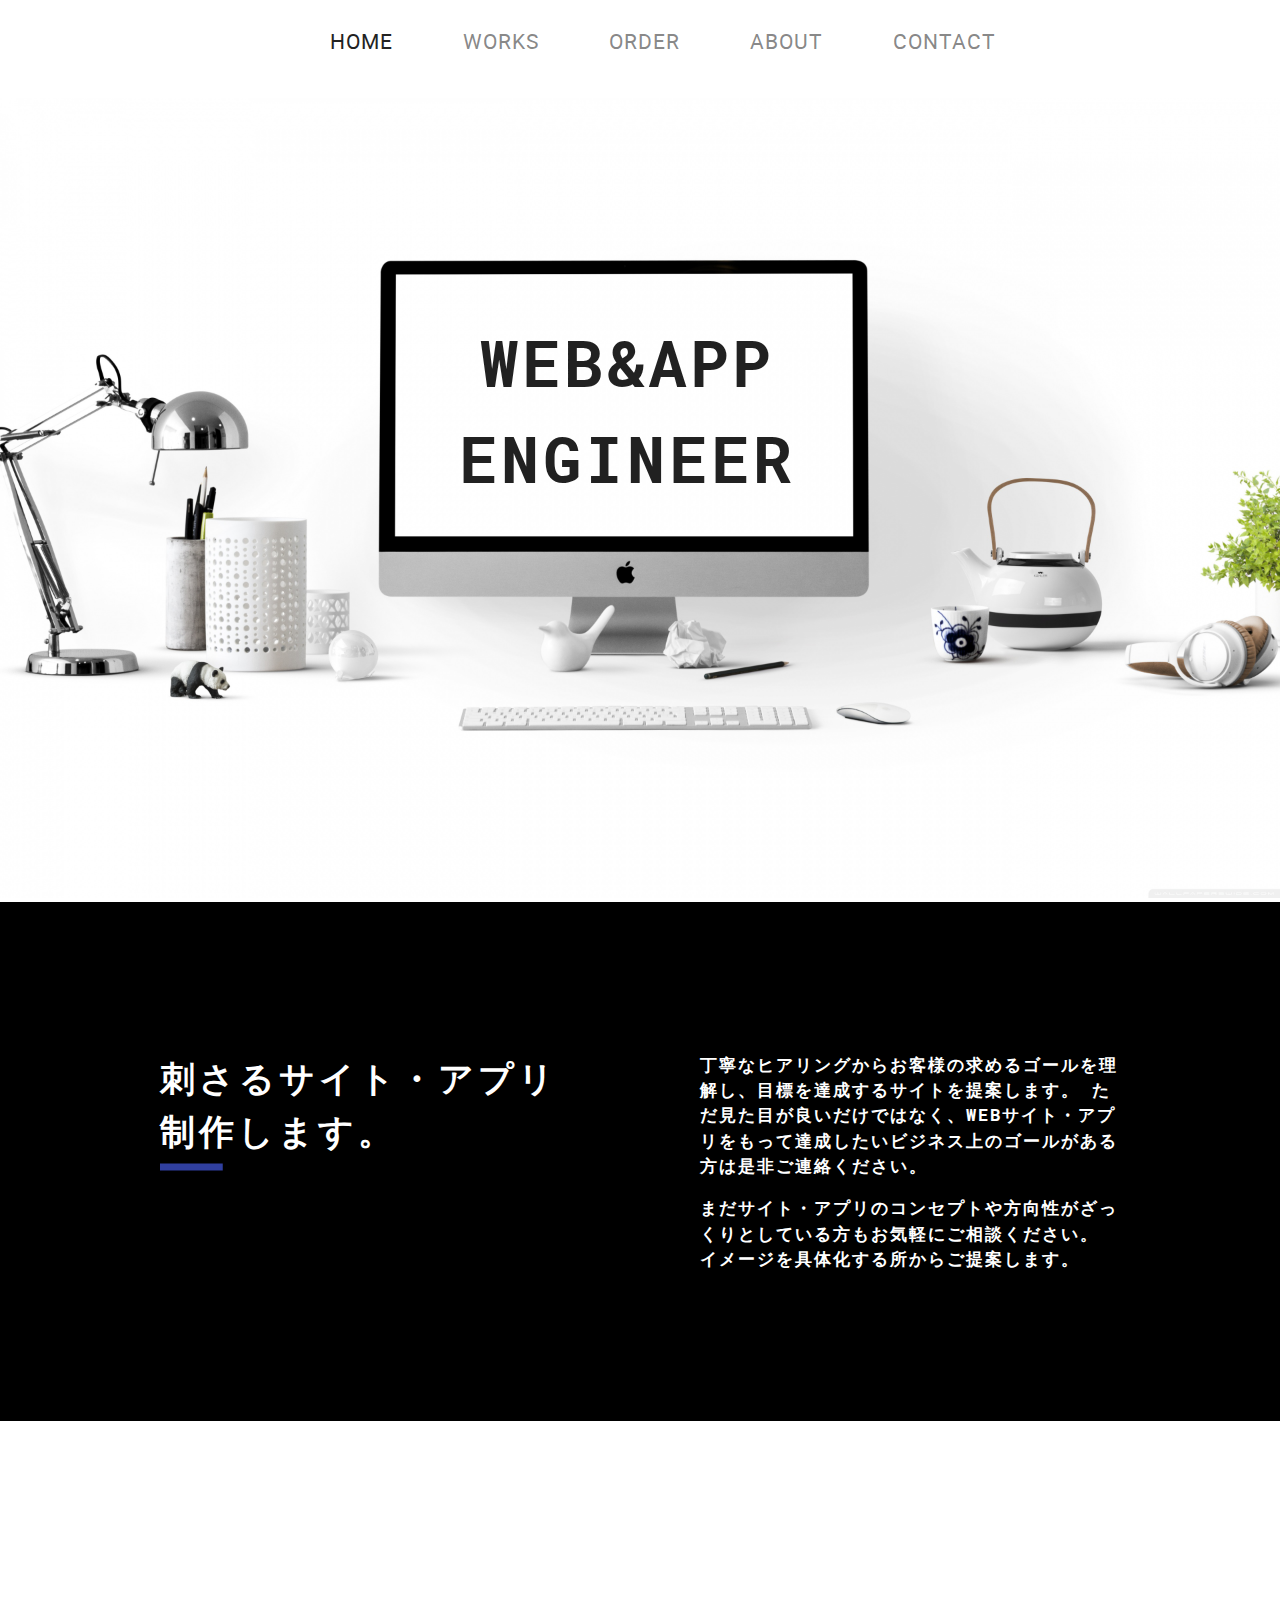
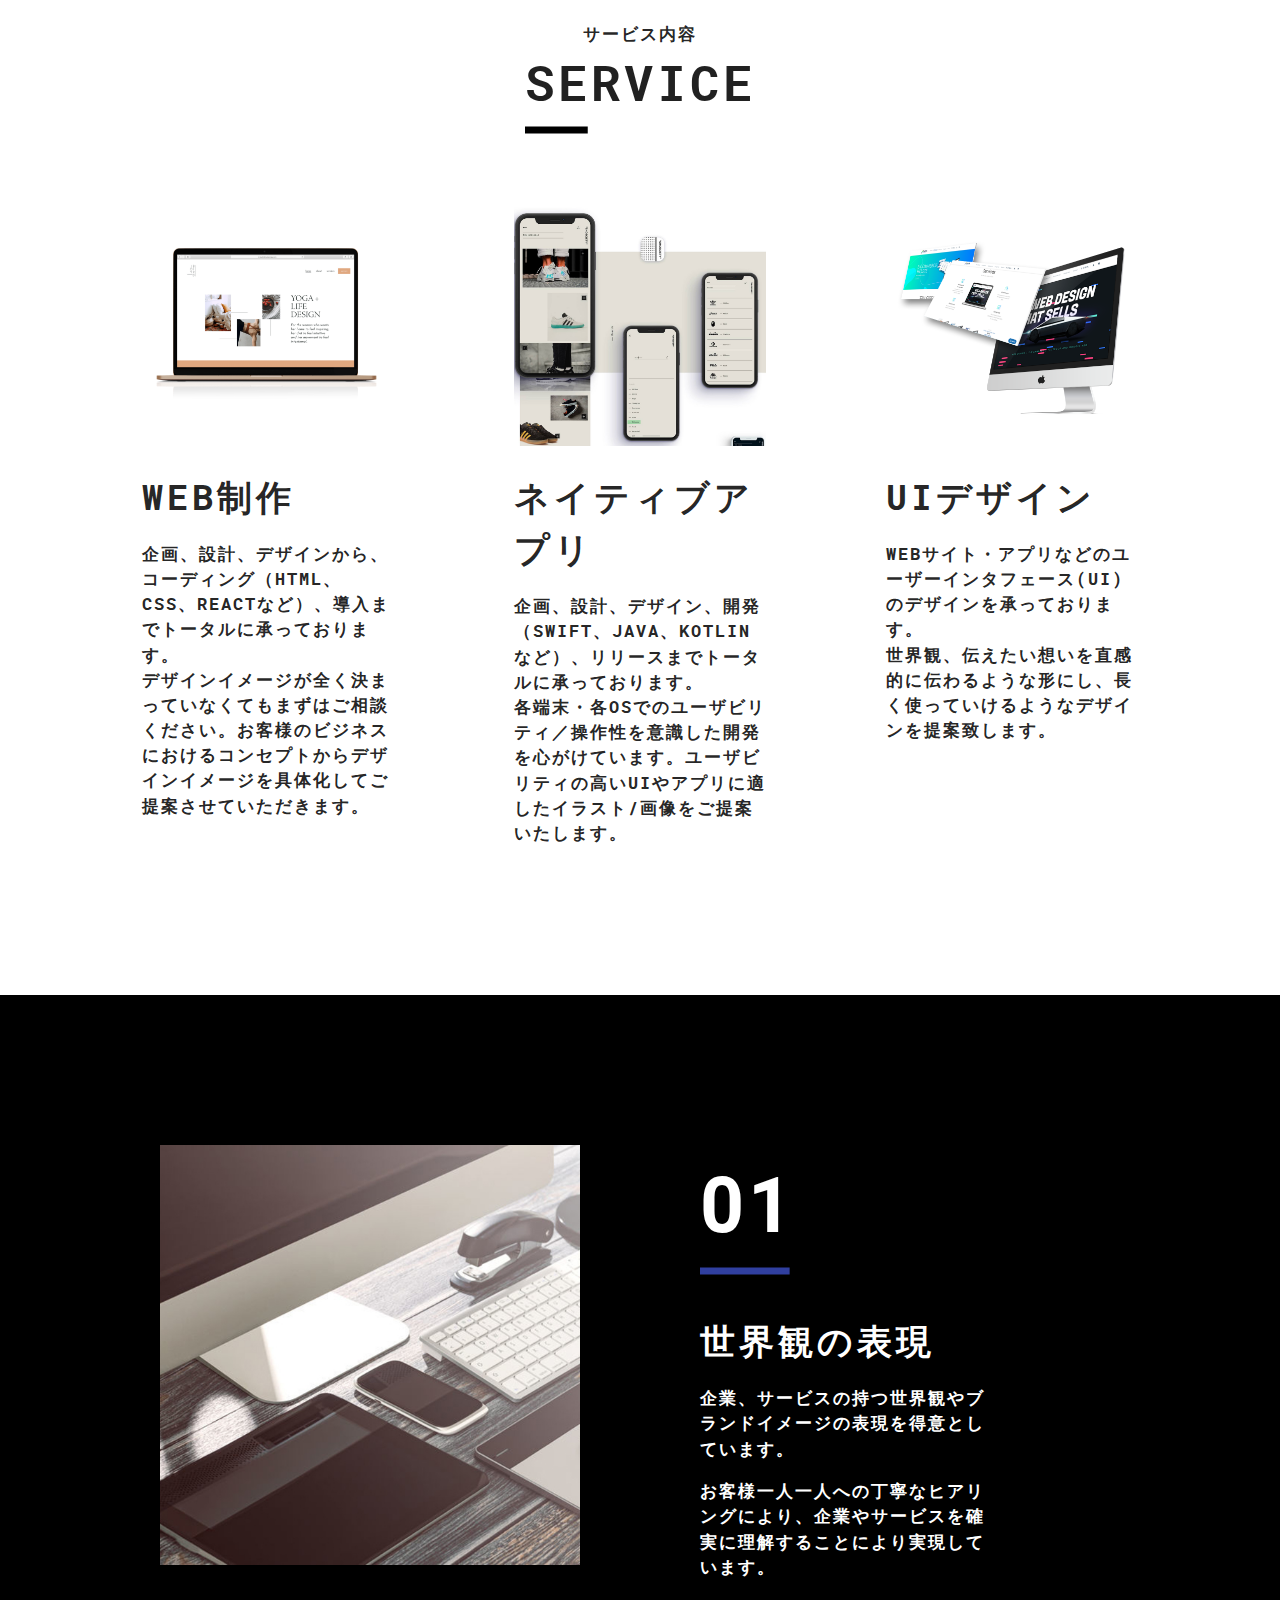
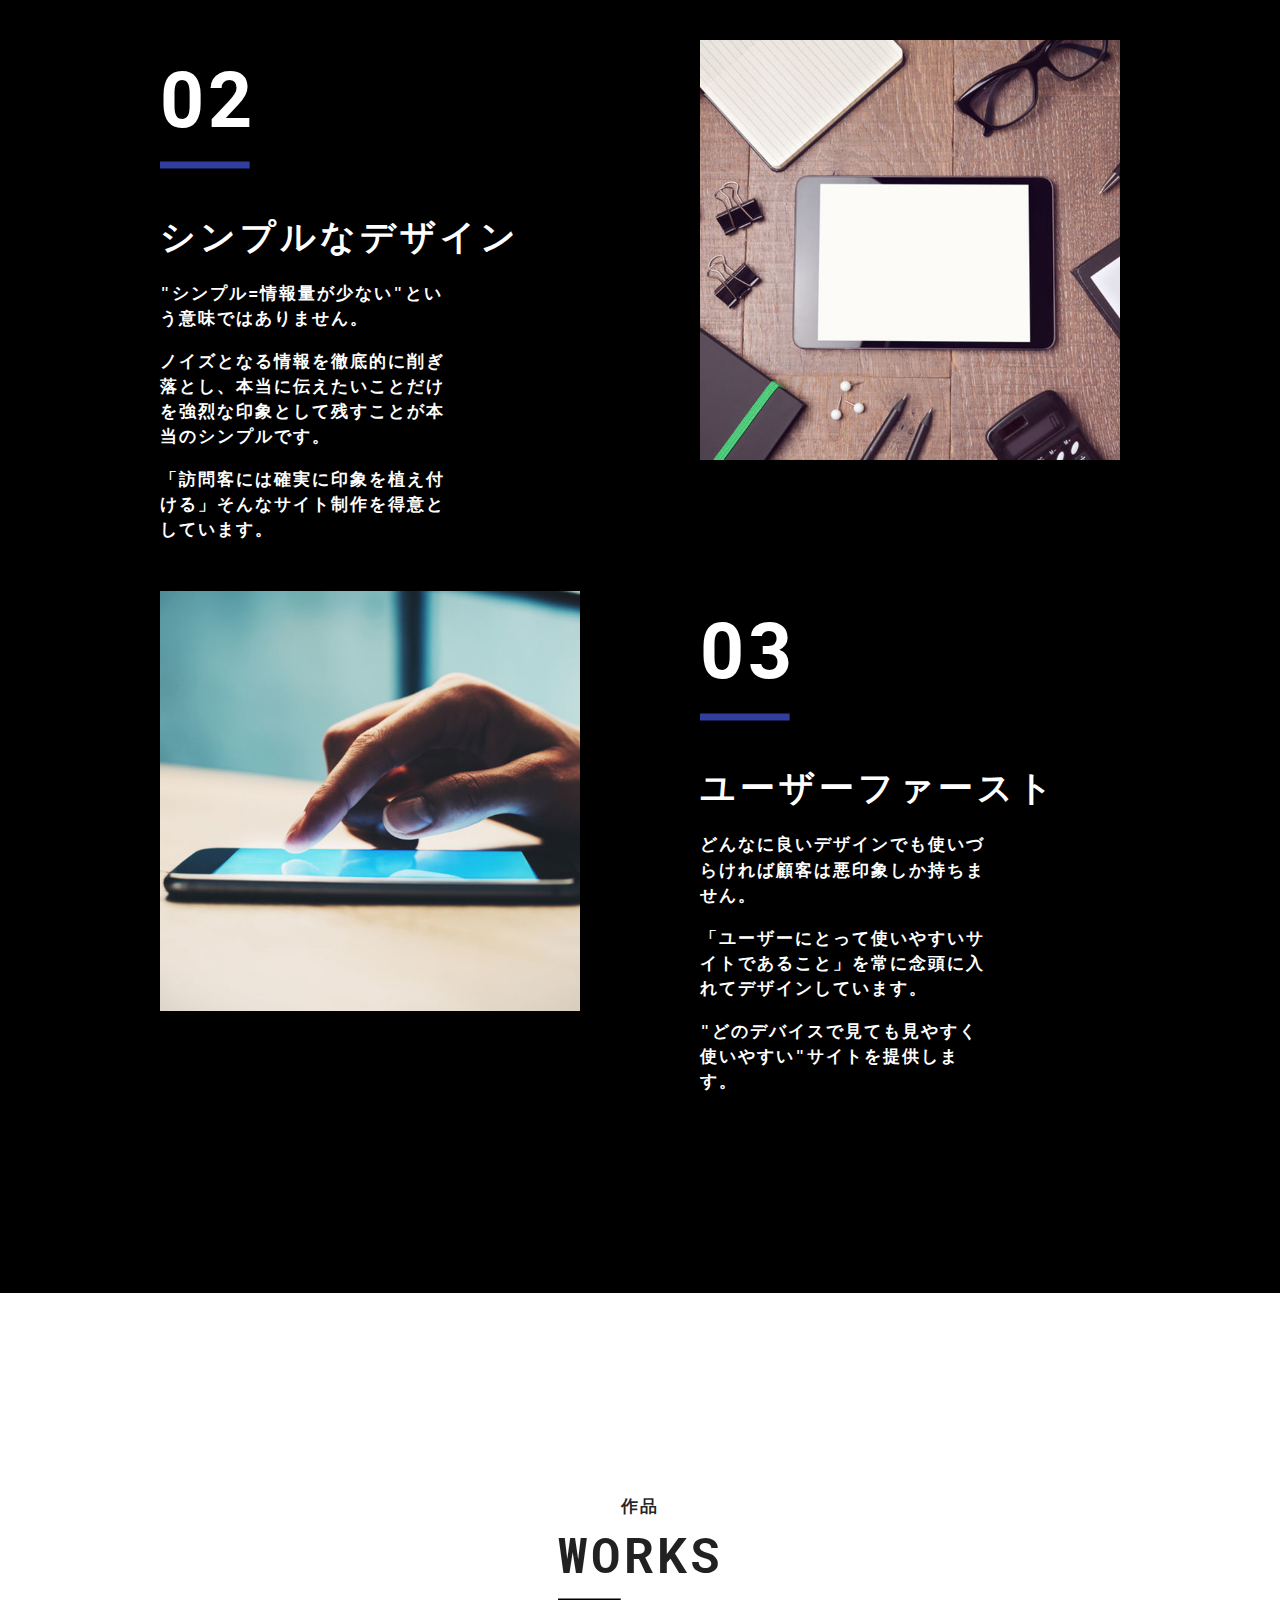
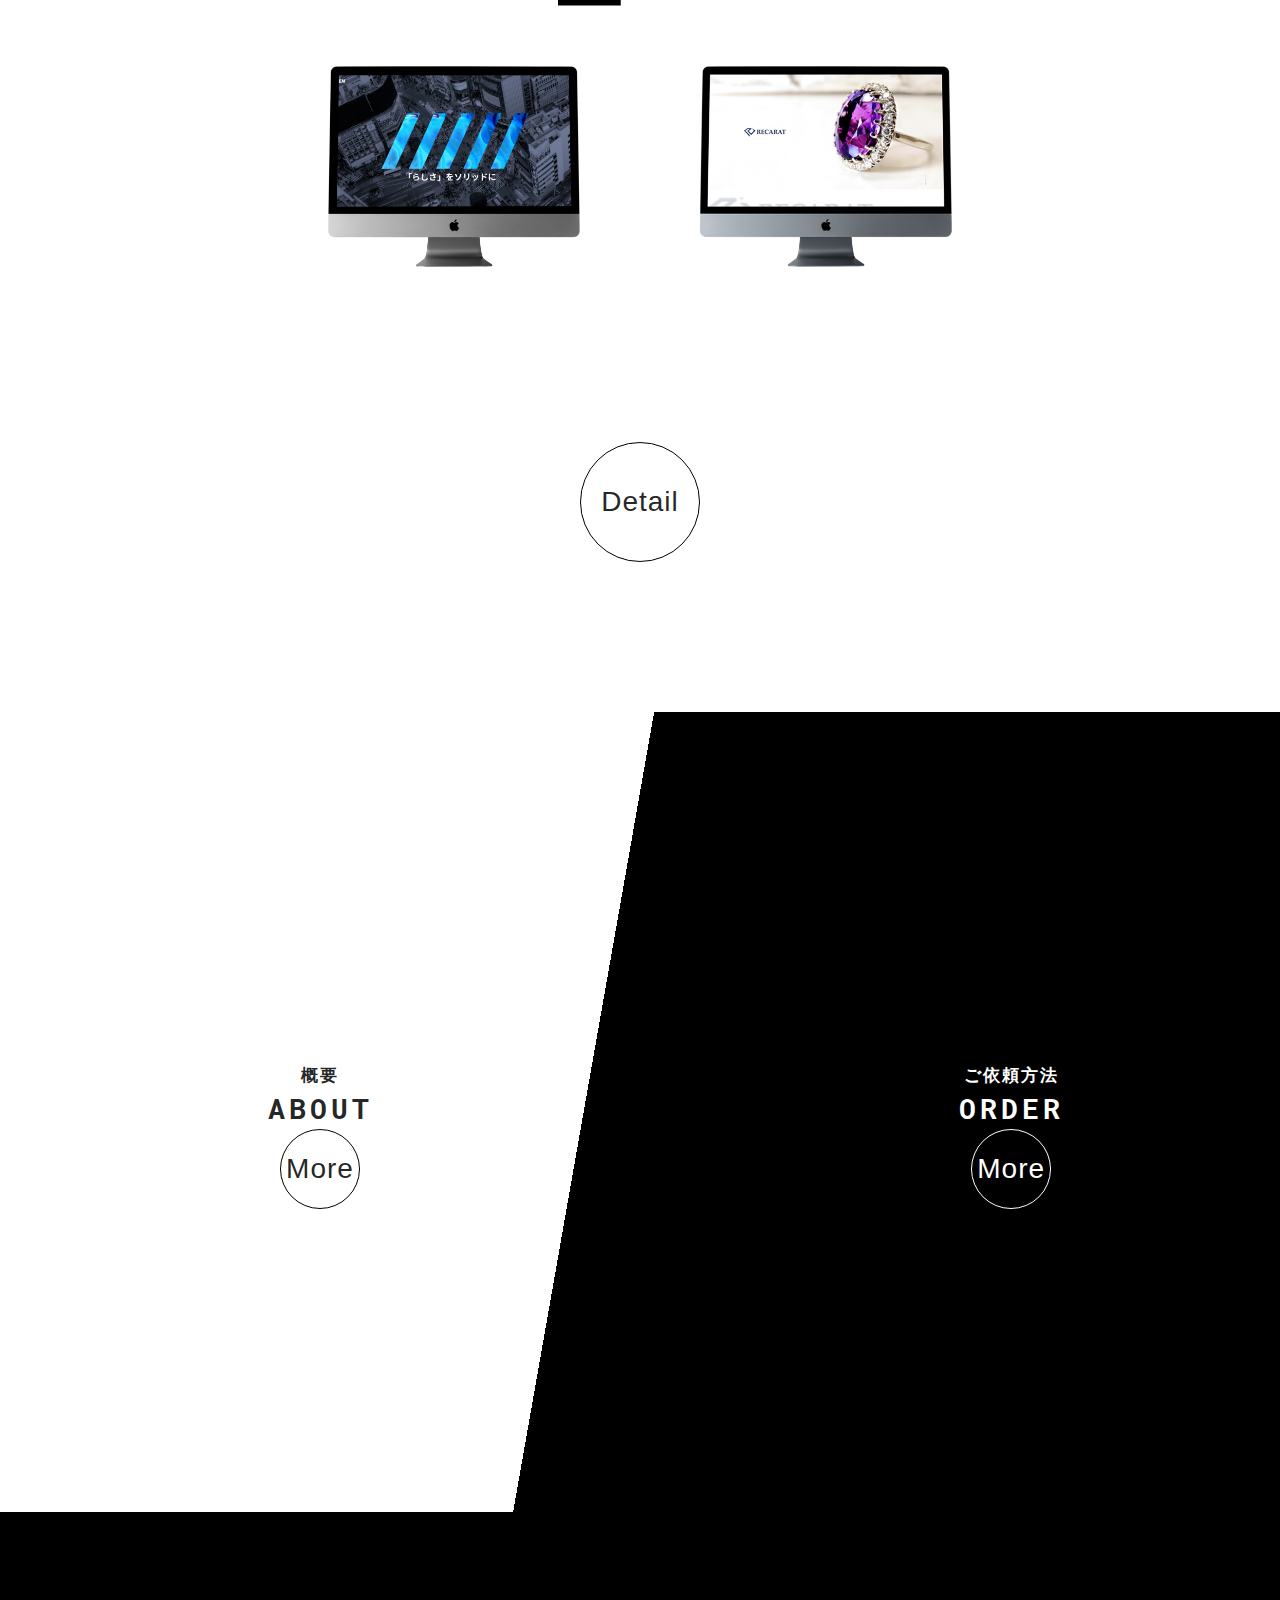
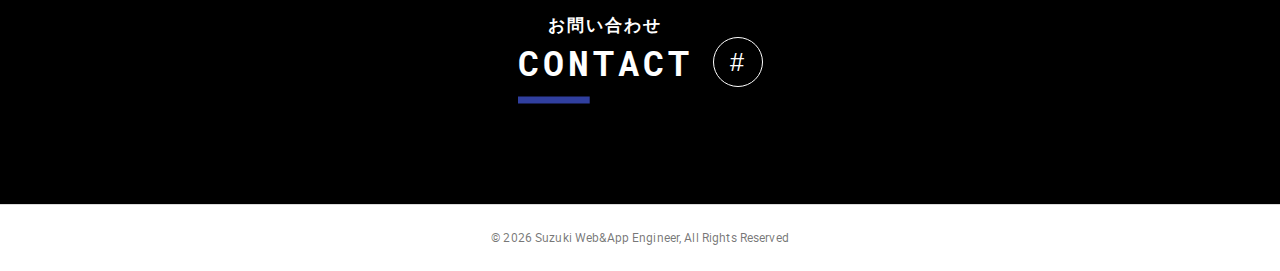
<file: index.html>
<!doctype html><html lang="en"><head><meta charset="utf-8"/><link rel="icon" href="/favicon.ico"/><meta name="viewport" content="width=device-width,initial-scale=1"/><meta name="theme-color" content="#000000"/><meta name="description" content="児矢野晋太　エンジニア・デザイナー"/><link rel="apple-touch-icon" href="/logo192.png"/><link rel="manifest" href="/manifest.json"/><title>PORTFOLIO</title><link href="/static/css/main.69ff99e6.chunk.css" rel="stylesheet"></head><body><noscript>You need to enable JavaScript to run this app.</noscript><div id="root"></div><script>!function(e){function r(r){for(var n,f,l=r[0],i=r[1],a=r[2],c=0,s=[];c<l.length;c++)f=l[c],Object.prototype.hasOwnProperty.call(o,f)&&o[f]&&s.push(o[f][0]),o[f]=0;for(n in i)Object.prototype.hasOwnProperty.call(i,n)&&(e[n]=i[n]);for(p&&p(r);s.length;)s.shift()();return u.push.apply(u,a||[]),t()}function t(){for(var e,r=0;r<u.length;r++){for(var t=u[r],n=!0,l=1;l<t.length;l++){var i=t[l];0!==o[i]&&(n=!1)}n&&(u.splice(r--,1),e=f(f.s=t[0]))}return e}var n={},o={1:0},u=[];function f(r){if(n[r])return n[r].exports;var t=n[r]={i:r,l:!1,exports:{}};return e[r].call(t.exports,t,t.exports,f),t.l=!0,t.exports}f.m=e,f.c=n,f.d=function(e,r,t){f.o(e,r)||Object.defineProperty(e,r,{enumerable:!0,get:t})},f.r=function(e){"undefined"!=typeof Symbol&&Symbol.toStringTag&&Object.defineProperty(e,Symbol.toStringTag,{value:"Module"}),Object.defineProperty(e,"__esModule",{value:!0})},f.t=function(e,r){if(1&r&&(e=f(e)),8&r)return e;if(4&r&&"object"==typeof e&&e&&e.__esModule)return e;var t=Object.create(null);if(f.r(t),Object.defineProperty(t,"default",{enumerable:!0,value:e}),2&r&&"string"!=typeof e)for(var n in e)f.d(t,n,function(r){return e[r]}.bind(null,n));return t},f.n=function(e){var r=e&&e.__esModule?function(){return e.default}:function(){return e};return f.d(r,"a",r),r},f.o=function(e,r){return Object.prototype.hasOwnProperty.call(e,r)},f.p="/";var l=this.webpackJsonpweb_front=this.webpackJsonpweb_front||[],i=l.push.bind(l);l.push=r,l=l.slice();for(var a=0;a<l.length;a++)r(l[a]);var p=i;t()}([])</script><script src="/static/js/2.4cb2474c.chunk.js"></script><script src="/static/js/main.0b1dd3cb.chunk.js"></script></body></html>
</file>
<file: static/css/main.69ff99e6.chunk.css>
.header{background:#fff;display:flex;padding:0 0 30px}.header>h1{text-align:center;flex:1 1}.header>h1 a{text-decoration:none;color:#222;letter-spacing:4px;transition:color .3s;font-size:1.8rem;background:#fcfcfc}.header>h1 a:active,.header>h1 a:hover{color:#444}.menuBtn{background:transparent;border:none;color:rgba(0,0,0,.3);font-size:1rem;line-height:1.5;margin:7px 0 15px}.menuBtn:hover{cursor:pointer}.menuBtn:active,.menuBtn:focus{padding:0;outline:none}.menuBtn img{width:1.3rem;height:1.3rem}.logoWrapper{color:#222}header{flex-direction:column-reverse}.menu{width:100%;box-sizing:border-box;transition:height .3s;height:0;overflow:hidden}.menu.open{height:180px}.Menu.open{height:100px}.navLink:last-child{padding-bottom:10px;border-bottom:1px solid rgba(0,0,0,.3)}.navLink{transition:color .3s;color:rgba(34,34,34,.55);display:flex;align-items:center;justify-content:center;font-size:1rem;line-height:2.5;text-transform:uppercase}.navLink:hover{cursor:pointer;color:#222}.activeNavLink{color:#222;text-decoration:none}.contactWrapper{background:#000;width:100%}.contact{display:flex;justify-content:center;max-width:1200px;margin:auto}.contactBlock{text-align:-webkit-center}.contactSpacer{height:100px;width:100%;background:#000}.contactSpacerSmall{height:60px;width:100%;background:#000}.contactBlock>h1{font-size:2.5rem;color:#fff}.contactBlock>h3{color:#fff}.contactBtnWhite{margin:25px 0 0 20px;width:50px;height:50px;border-radius:50%;border:1px solid #fff;font-size:1.8rem;font-family:"Montserrat",sans-serif;display:flex;align-items:center;justify-content:center;position:relative;color:#fff}.contactBtnWhite:hover{cursor:pointer;text-decoration:none;outline:none;background-color:#fff;color:#000;transition:all .3s ease}.firstBlock{position:relative;text-align:center}.firstBlock .firstCenter{position:absolute;top:39%;left:49%;transform:translate(-50%,-50%)}.firstImg{width:100%}.secondWrapper{background:#000;width:100%}.second{display:flex;flex-wrap:wrap;justify-content:center;max-width:1200px;margin:auto}.secondSpacer{height:150px;width:100%;background:#000}.Block{margin:auto;width:80vw;max-width:100%;box-shadow:0 10px 16px 0 rgba(0,0,0,.2),0 6px 20px 0 rgba(0,0,0,.19)!important;border-radius:5%}.Block>h1{font-size:2.5rem}.Block>h1,.Block>h3{color:#fff}.homeCard{width:100%;max-width:1200px;margin:auto;display:flex;flex-wrap:wrap;justify-content:center;padding-bottom:100px}.cardWrapper{margin:auto;width:80%;padding-bottom:50px}.cardWrapper>h1{font-size:2.5rem}.third{display:flex}.thirdHead{text-align:-webkit-center;padding-top:200px;padding-bottom:20px;margin:auto}.fourthWrapper{background:#000;width:100%}.fourth{width:100%;display:flex;flex-wrap:wrap;justify-content:center;max-width:1200px;margin:auto}.fourthSpacer{height:150px;width:100%;background:#000}.imgFourth{width:100%;max-width:700px;min-width:250px;padding-bottom:20px}.fourthBlock{margin:auto;width:80%;padding-bottom:50px}.fourthBlock>h3{width:70%}.fourthBlock>h1{font-size:2.5rem;color:#fff}.fourthBlock>h3{color:#fff}.imgCard{width:100%;padding-bottom:20px}@font-face{font-family:"robotoblack_italic";src:url(/static/media/roboto-blackitalic-webfont.f3fc4e07.woff2) format("woff2"),url(/static/media/roboto-blackitalic-webfont.931fcbcf.woff) format("woff");font-weight:900;font-style:italic}@font-face{font-family:"roboto";src:url(/static/media/roboto-bold-webfont.f7d96dc3.woff2) format("woff2"),url(/static/media/roboto-bold-webfont.d08f64d0.woff) format("woff");font-weight:700;font-style:normal}@font-face{font-family:"roboto";src:url(/static/media/roboto-bolditalic-webfont.4254a1f0.woff2) format("woff2"),url(/static/media/roboto-bolditalic-webfont.cebe936b.woff) format("woff");font-weight:700;font-style:italic}@font-face{font-family:"roboto";src:url(/static/media/roboto-italic-webfont.cb7253e9.woff2) format("woff2"),url(/static/media/roboto-italic-webfont.160f34db.woff) format("woff");font-weight:400;font-style:italic}@font-face{font-family:"roboto";src:url(/static/media/roboto-regular-webfont.6e2100a8.woff2) format("woff2"),url(/static/media/roboto-regular-webfont.a7b0ccf9.woff) format("woff");font-weight:400;font-style:normal}@font-face{font-family:"roboto";src:url(/static/media/roboto-light-webfont.0a277fc6.woff2) format("woff2"),url(/static/media/roboto-light-webfont.a82d55d3.woff) format("woff");font-weight:300;font-style:normal}@font-face{font-family:"roboto";src:url(/static/media/roboto-lightitalic-webfont.e7953223.woff2) format("woff2"),url(/static/media/roboto-lightitalic-webfont.bc0f1f56.woff) format("woff");font-weight:300;font-style:italic}@font-face{font-family:"roboto";src:url(/static/media/roboto-medium-webfont.015497e0.woff2) format("woff2"),url(/static/media/roboto-medium-webfont.258a7056.woff) format("woff");font-weight:500;font-style:normal}@font-face{font-family:"roboto";src:url(/static/media/roboto-mediumitalic-webfont.77078049.woff2) format("woff2"),url(/static/media/roboto-mediumitalic-webfont.0d3f9dfa.woff) format("woff");font-weight:500;font-style:italic}@font-face{font-family:"roboto_mono";src:url(/static/media/robotomono-bold-webfont.4c8d8f72.woff2) format("woff2"),url(/static/media/robotomono-bold-webfont.fce4390b.woff) format("woff");font-weight:700;font-style:normal}@font-face{font-family:"roboto_mono";src:url(/static/media/robotomono-bolditalic-webfont.a8a8ff3e.woff2) format("woff2"),url(/static/media/robotomono-bolditalic-webfont.be4b9857.woff) format("woff");font-weight:700;font-style:italic}@font-face{font-family:"roboto_mono";src:url(/static/media/robotomono-light-webfont.63a18617.woff2) format("woff2"),url(/static/media/robotomono-light-webfont.45a8f0c3.woff) format("woff");font-weight:300;font-style:normal}@font-face{font-family:"roboto_mono";src:url(/static/media/robotomono-lightitalic-webfont.e36151ac.woff2) format("woff2"),url(/static/media/robotomono-lightitalic-webfont.14850e08.woff) format("woff");font-weight:500;font-style:italic}@font-face{font-family:"roboto_monomedium";src:url(/static/media/robotomono-medium-webfont.0b5c2a3c.woff2) format("woff2"),url(/static/media/robotomono-medium-webfont.be326a0f.woff) format("woff");font-weight:500;font-style:normal}@font-face{font-family:"roboto_monomedium_italic";src:url(/static/media/robotomono-mediumitalic-webfont.96708462.woff2) format("woff2"),url(/static/media/robotomono-mediumitalic-webfont.3ec837ca.woff) format("woff");font-weight:500;font-style:italic}@font-face{font-family:"roboto_mono";src:url(/static/media/robotomono-regular-webfont.b18dff52.woff2) format("woff2"),url(/static/media/robotomono-regular-webfont.fa0ee8f4.woff) format("woff");font-weight:400;font-style:normal}@font-face{font-family:"roboto_mono";src:url(/static/media/robotomono-italic-webfont.c7a9b76b.woff2) format("woff2"),url(/static/media/robotomono-italic-webfont.1458c7a7.woff) format("woff");font-weight:400;font-style:italic}@media screen and (max-width:400px){.cIWrapper>*,.lIWrapper>*{flex-basis:100%;flex-grow:0;flex-shrink:1;flex-basis:calc(50% - 2rem)}h3.error{font-size:2rem}.priceWrapper{flex-direction:column}.priceWrapper .inputWrapper{flex:1 1}.priceWrapper .inputWrapper .input{width:100%}.priceWrapper .inputWrapper:first-child{margin-right:0!important}.priceWrapper .inputWrapper:last-child{margin-left:0!important}a,button,img{-webkit-tap-highlight-color:rgba(0,0,0,0)}}@media screen and (min-width:769px){button.normalBtn{padding:.5rem 1rem!important}.wrapper{background:#fff;margin:auto;padding-top:15px!important}.footer{padding:0}.header{background:#fff;margin:0;display:flex;justify-content:center;flex-direction:row}.header>h1{flex:1 1;text-align:left}.logo{font-size:2.5rem!important;background:none}.menu{flex:none;height:auto;display:flex;width:auto}.navLink{margin-left:20px;font-size:1.5rem;padding-left:25px;padding-right:25px}.navLink:last-child{border:none;padding:0 0 0 25px}.item{padding-bottom:3.5%;flex:0 1 31%;margin:unset}.item:nth-child(2n){padding-right:0;padding-left:0}.item:nth-child(3n-1){padding-right:3.5%;padding-left:3.5%}.worksMap{width:90%;max-width:1000px}.workItem{width:80%;max-width:400px;flex:0 1 31%;margin:unset;padding:10px}.Block{flex:0 1 45%}.Block,.cardWrapper{width:80%;margin:unset;padding-left:5%;padding-right:5%}.cardWrapper{flex:0 1 31%}.fourthBlock{width:100%;flex:0 1 45%;margin:unset;padding-left:5%;padding-right:5%}.otherInfo{margin:0 2rem}.basicInfo{padding:0 1.5rem}.profilePic{width:120px;height:120px}.infoWrapper{flex-direction:row}h3.error{margin:25vh 0}.tradesInfoWrapper{flex-direction:row;justify-content:center}.tradesInfoWrapper .tradeProposedWrapper,.tradesInfoWrapper .tradeReqWrapper{flex-grow:0;flex-shrink:1;flex-basis:calc(70% - 1rem);max-width:500px}.ptWrapper .userImg,.trWrapper .userImg,.uIWrapper .userImg{margin-top:.2rem}.ptWrapper .lower,.trWrapper .lower,.uIWrapper .lower{display:flex}.ptWrapper a,.ptWrapper h4,.trWrapper a,.trWrapper h4,.uIWrapper a,.uIWrapper h4{font-size:1rem}.tradeProposedWrapper{margin-top:0}.itemPageWrapper{flex-direction:row}.itemPageWrapper .itemInfoWrapper{margin-top:1.1rem}.itemPageWrapper .itemInfoWrapper img{width:80%;max-width:500px}.itemPageWrapper .itemImageBackWrapper{max-width:40%;height:0;margin-right:50px}.itemPageWrapper .itemImageBackWrapper .itemImgWrapper{margin-top:10px;margin-left:auto;margin-right:auto;width:35vw;max-width:450px;min-width:210px;box-shadow:0 10px 16px 0 rgba(0,0,0,.2),0 6px 20px 0 rgba(0,0,0,.19)!important;border-radius:5%}.itemPageWrapper .reqTradeBtn{margin:3rem 0 2rem;border:2px solid #222}.uIWrapper{margin:0 0 4rem}.uIWrapper .upper{flex-direction:row}.uIWrapper .itemCost{color:#555;font-size:1.2rem;margin:1rem 0;font-weight:500}.uIWrapper .addDate{margin:.5rem 0;font-weight:500}.uIWrapper .itemDescription{margin:2rem 0;-webkit-hyphens:auto;-ms-hyphens:auto;hyphens:auto;text-align:justify}.uIWrapper .itemInfo{margin-left:3rem;width:80%;white-space:pre-wrap}.uIWrapper .userImg{margin-top:.7rem;width:19.2rem;height:10.8rem;box-shadow:0 10px 16px 0 rgba(0,0,0,.2),0 6px 20px 0 rgba(0,0,0,.19)!important}.myItemsWrapper{padding:0 0 2rem}.addItemWrapper .itemWrapper{display:flex;flex-direction:row!important}.addItemWrapper .itemWrapper .itemPicWrapper .img{height:12rem!important;width:12rem!important}.addItemWrapper .itemInfoWrapper{margin-left:2rem;margin-top:0!important}}a,abbr,acronym,address,applet,article,aside,audio,b,big,blockquote,body,canvas,caption,center,cite,code,dd,del,details,dfn,div,dl,dt,em,embed,fieldset,figcaption,figure,footer,form,h1,h2,h3,h4,h5,h6,header,hgroup,html,i,iframe,img,ins,kbd,label,legend,li,mark,menu,nav,object,ol,output,p,pre,q,ruby,s,samp,section,small,span,strike,strong,sub,summary,sup,table,tbody,td,tfoot,th,thead,time,tr,tt,u,ul,var,video{margin:0;padding:0;border:0;font-size:100%;font:inherit;vertical-align:baseline}article,aside,details,figcaption,figure,footer,header,hgroup,menu,nav,section{display:block}body{line-height:1;min-height:calc(100vh + 2px)}ol,ul{list-style:none}blockquote,q{quotes:none}blockquote:after,blockquote:before,q:after,q:before{content:"";content:none}table{border-collapse:collapse;border-spacing:0}html{font-size:14px}body{background:#fcfcfc}*,a,h4,h5,h6,p{font-size:1rem;letter-spacing:1px;font-family:roboto,helvetica,sans-serif;line-height:2;text-decoration:none;outline:none;word-break:break-word}h1,h2,h3{text-transform:uppercase;font-weight:900;letter-spacing:4px;line-height:1.5;font-family:roboto_mono,helvetica,sans-serif}h1,h2{font-size:1.5rem}h2{letter-spacing:3px;font-weight:400}h3,h4{font-size:1.2rem;letter-spacing:2px}h4{font-weight:400}h5{letter-spacing:2px;font-size:1.2rem;font-family:roboto_mono,helvetica,sans-serif}h6{font-size:1rem;font-weight:800;text-transform:uppercase}h6,p{letter-spacing:1px}p{font-weight:400}.frm{font-family:roboto_mono,helvetica,sans-serif}.marB10{margin-bottom:10px}.marT10{margin-top:10px}.marB20{margin-bottom:20px}.marT20{margin-top:20px}.text-center{text-align:center}.text-left{text-align:left}.text-right{text-align:right}.has-link{color:rgba(34,34,34,.55)}.has-link>a{text-decoration:none;color:#222;border-bottom:1px dotted #222}.has-link>a:hover{border-bottom:1px solid #222}.normal{text-transform:none;letter-spacing:1px;font-size:1rem}input,textarea{padding:.5rem 1rem;color:rgba(34,34,34,.55);margin:1rem 0;font-size:.9rem;font-weight:400;border:none;border-bottom:2px solid rgba(0,0,0,.3);transition:color .3s,border-color .3s;background:#fff}input:active,input:focus,textarea:active,textarea:focus{outline:none;color:#222;border-color:#222}label{font-size:.9rem;line-height:1;font-weight:500;font-family:roboto_mono,helvetica,sans-serif}button{border:none;border-radius:5px}button,button:active,button:focus{outline:none}button::-moz-focus-inner{border:0}.unCap{text-transform:none}a{cursor:pointer}a,a:active,a:focus,input{outline:none}input{box-sizing:border-box;width:100%}input:invalid{box-shadow:none}.modal-opened{overflow:hidden}.scrollbar-measure{width:100px!important;height:100px!important;overflow-y:scroll;position:absolute;top:-9999px}#notification-wrapper{display:flex;justify-content:center;position:relative;z-index:99999999}.toast-notification{font-size:.9rem;font-family:roboto,helvetica,sans-serif;box-shadow:0 5px 5px 0 rgba(0,0,0,.1),0 5px 5px 0 rgba(0,0,0,.1);border:.1rem solid rgba(34,34,34,.1);border-radius:10px 10px 10px 10px!important;background:#fcfcfc;padding-top:3px;right:unset!important;left:unset!important;width:unset!important;color:rgba(34,34,34,.55)!important}#global-loading-wrapper{position:fixed;padding:0;margin:0;top:0;left:0;width:100%;height:100%;z-index:9999999999;background:hsla(0,0%,98.8%,.99)}#global-loading{position:fixed;top:50vh;z-index:10;left:calc(50vw - 35px)}.noItems{text-align:center;color:rgba(34,34,34,.55);letter-spacing:1px;font-weight:500;padding-top:10vh}.fifth{display:flex}.fifthHead{text-align:-webkit-center;padding-top:200px;padding-bottom:20px;margin:auto}.detailsBtn{margin:0 auto;width:120px;height:120px;border-radius:50%;border:1px solid #000;font-size:2rem;font-family:"Montserrat",sans-serif;display:flex;align-items:center;justify-content:center;position:relative}.detailsBtn:hover{cursor:pointer;text-decoration:none;outline:none;background-color:#333;color:#fff;transition:all .3s ease}.sixth,.sixthWrapper{width:100%}.sixth{display:flex}.sixthSpacer{height:150px;width:100%}.sixthBlockWhite{position:relative;left:0;width:50%}.sixthBlockBlack,.sixthBlockWhite{text-align:center;height:800px;padding-top:350px}.sixthBlockBlack{background:linear-gradient(100deg,transparent 140px,#000 0);position:absolute;right:0;width:60%}.sixthText{margin-left:30%}.sixthText>h3{color:#fff}.detailsBtnBlack{margin:0 auto;width:80px;height:80px;border-radius:50%;border:1px solid #000;font-size:2rem;font-family:"Montserrat",sans-serif;display:flex;align-items:center;justify-content:center;position:relative}.detailsBtnBlack:hover{cursor:pointer;text-decoration:none;outline:none;background-color:#333;color:#fff;transition:all .3s ease}.detailsBtnWhite{margin:0 auto;width:80px;height:80px;border-radius:50%;border:1px solid #fff;font-size:2rem;font-family:"Montserrat",sans-serif;display:flex;align-items:center;justify-content:center;position:relative;color:#fff}.detailsBtnWhite:hover{cursor:pointer;text-decoration:none;outline:none;background-color:#fff;color:#000;transition:all .3s ease}.worksWrapper{padding-top:10%}.worksWrapper .worksSpacer{height:120px;width:100%}.worksMap{background:#fff;margin:auto;display:flex;flex-wrap:wrap;justify-content:center}.worksMap .workItem{padding-bottom:8%;flex:0 1 98%;align-items:stretch;margin:auto;max-width:400px}.worksMap .workItem .workImg{margin:auto;width:100vw;max-width:100%;box-shadow:0 10px 16px 0 rgba(0,0,0,.2),0 6px 20px 0 rgba(0,0,0,.19)!important;border-radius:5%;cursor:pointer}.worksWrapper{background:#fff;display:flex;justify-content:center;padding-top:7%}.worksWrapper .vtextBlock{text-align:center}.worksWrapper .vLine{margin-left:50%}.worksWrapper .markdownText{margin-left:10%;margin-right:10%;text-align:left;text-align:initial}.worksWrapper .markdownText h1{text-align:center;margin-bottom:20px}.worksWrapper .markdownText h2{letter-spacing:0;font-size:1.5rem;font-weight:600;text-transform:none;text-align:center;padding-top:20px;padding-bottom:20px}.worksWrapper .markdownText h3{text-transform:none;margin-bottom:20px}.worksWrapper .markdownText h4,.worksWrapper .markdownText h5,.worksWrapper .markdownText h6{text-transform:none}.worksWrapper .markdownText p{margin:.5rem 0;font-weight:500;color:rgba(34,34,34,.95);letter-spacing:.03rem;font-family:roboto_mono,helvetica,sans-serif;text-align:justify;word-wrap:break-word;word-break:break-word}.worksWrapper .markdownText ul{list-style:circle;padding-left:20px}.worksWrapper .markdownText li{font-size:1.1rem;font:-webkit-control;margin-bottom:5px}.worksWrapper .markdownText a{padding-left:45%;cursor:pointer;outline:none;margin:.5rem 0;font-weight:500;color:rgba(34,34,34,.95);letter-spacing:.03rem;font-family:roboto_mono,helvetica,sans-serif;-webkit-text-decoration-line:underline;text-decoration-line:underline;pointer-events:none;cursor:default;color:#000}.worksWrapper .markdownText img{width:50vw;min-width:220px;max-width:500px;min-width:240px;margin:auto!important;padding-top:10px;padding-bottom:10px;display:table-cell;background:transparent;border-radius:20px!important;-webkit-filter:drop-shadow(10px 5px 15px rgba(0,0,0,.3));filter:drop-shadow(10px 5px 15px rgba(0,0,0,.3))}.orderWrapper{background:#fff;padding-top:10%;display:flex;justify-content:center}.orderWrapper .vtextBlock{text-align:center}.orderSpacer{height:120px;width:100%}.orderText{background:#fff;text-align:inherit;width:50%}.orderBlock,.orderText{max-width:700px;margin:auto}.orderBlock{border:1px solid;width:90%;padding:5%}.aboutWrapper{background:#fff;padding-top:10%;display:flex;justify-content:center}.aboutWrapper .vtextBlock{text-align:center}.aboutSpacer{height:120px;width:100%}.aboutTableWrapper{width:100%;display:flex;justify-content:center}.aboutTableWrapper .aboutTable{width:80%;max-width:500px}.aboutTableWrapper .aboutTable .aboutTableCol{padding-top:10px;display:block;padding-bottom:5px;border-bottom:1px solid #ccc;overflow:auto}.contactPageWrapper{background:#fff;padding-top:10%}.contactPageWrapper .vtextBlock{text-align:center}.vLine{margin-left:50%}.contactPageSpacer{height:120px;width:100%}.contactPageText{text-align:inherit;background:#fff;text-align:center;width:50%;max-width:700px;margin:auto}.contactPageBlock{bcontactPage:1px solid;width:90%;max-width:700px;padding:5%;margin:auto}.fade-enter{opacity:.01;transform:scale(.96)}.fade-enter.fade-enter-active{opacity:1;transform:scale(1);transition:transform .5s cubic-bezier(.82,0,.12,1),opacity .5s cubic-bezier(.82,0,.12,1)}.fade-leave,.fade-leave.fade-leave-active{opacity:.01;transform:scale(.96)}
</file>
